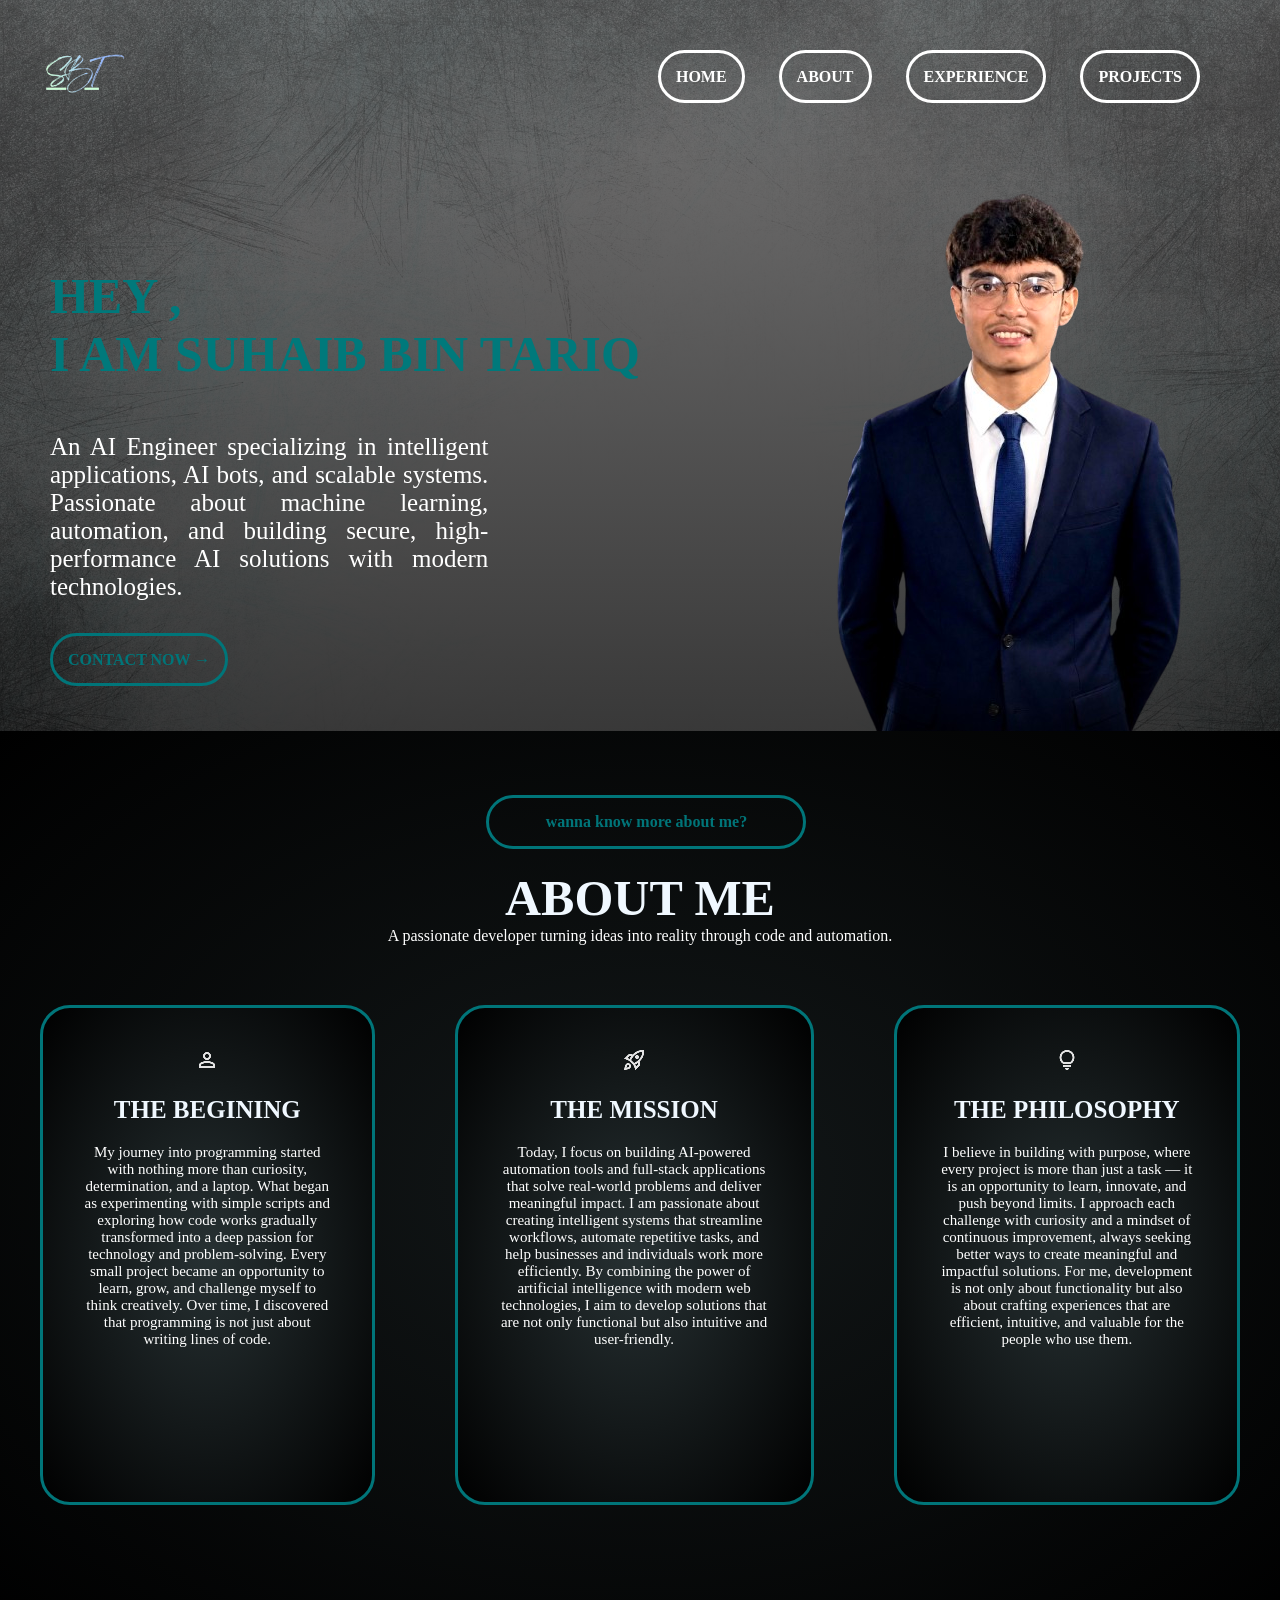
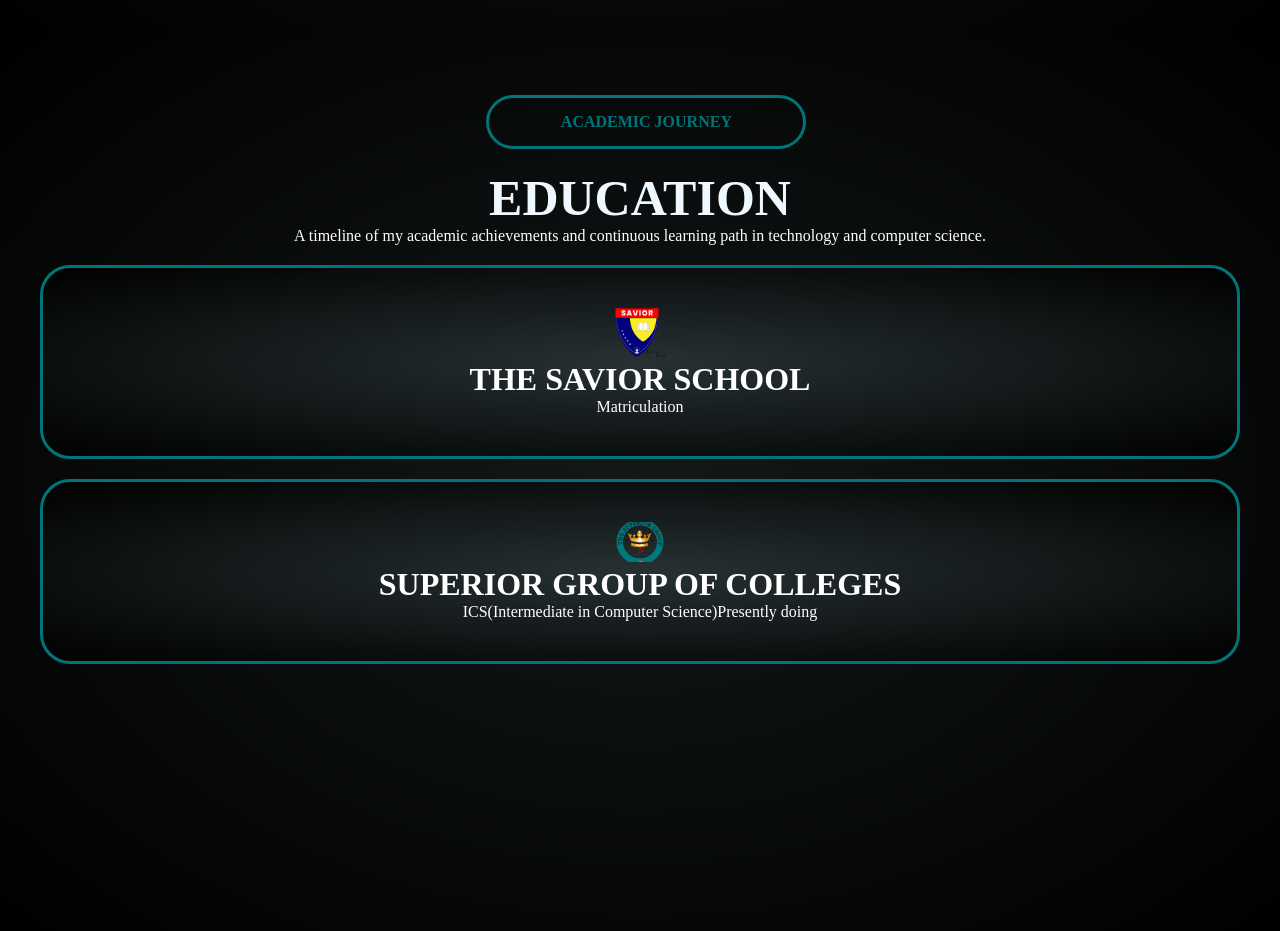
<file: index.html>
<!DOCTYPE html>
<html lang="en">

<head>
    <meta charset="UTF-8">
    <meta name="viewport" content="width=device-width, initial-scale=1.0">
    <title>Suhaib bin tariq</title>
    <link rel="stylesheet" href="style.css">
</head>

<body>

    <div class="main">
        <div class="header">
            <div class="logo">
                <img src="/Resources/Arden_silva__2_-removebg-preview.png">
            </div>
            <div class="menu">
                <ul>
                    <li>
                        <label for="HOME"><a href="">HOME</a></label>
                        <label for="ABOUT"><a href="">ABOUT</a></label>
                        <label for="EXPERIENCE"><a href="">EXPERIENCE</a></label>
                        <label for="PROJECTS"><a href="">PROJECTS</a></label>


                    </li>
                </ul>
            </div>
        </div>
        <div class="hero">
            <div class="h1">
                <h1>HEY , <br>I AM SUHAIB BIN TARIQ</h1>
                <div class="para">
                    <p>
                        An AI Engineer specializing in intelligent applications, AI bots, and scalable systems. Passionate
                        about machine learning, automation, and building secure, high-performance AI solutions with
                        modern technologies.
                    </p>
                </div>
                <div class="button">
                    <label for="CONTACT NOW"><a href="http://127.0.0.1:5500/form/index.html">CONTACT NOW →</a></label>

                </div>
            </div>

            <div class="me">
                <img src="/Resources/IMG_8029.JPG-removebg-preview.png" class="img">
            </div>

        </div>
        <div class="about">
            <div class="p">
                <p>wanna know more about me?</p>
            </div>
            <div class="What">
                <h1>ABOUT ME</h1>
            </div>
            <div class="pa">
                <p>A passionate developer turning ideas into reality through code and automation.</p>
            </div>
            <div class="grid">
                <div class="grid-contaioner">
                    <div class="grid-item">
                        <div>
                            <img src="/Resources/person_24dp_E3E3E3_FILL0_wght400_GRAD0_opsz24.png">
                            <h1>THE BEGINING</h1>
                            <P>My journey into programming started with nothing more than curiosity, determination, and
                                a laptop. What began as experimenting with simple scripts and exploring how code works
                                gradually transformed into a deep passion for technology and problem-solving. Every
                                small project became an opportunity to learn, grow, and challenge myself to think
                                creatively. Over time, I discovered that programming is not just about writing lines of
                                code.</P>
                        </div>
                    </div>
                    <div class="grid-item">
                        <div>
                            <img src="/Resources/rocket_launch_24dp_E3E3E3_FILL0_wght400_GRAD0_opsz24.png">
                            <h1>THE MISSION</h1>
                            <P>Today, I focus on building AI-powered automation tools and full-stack applications that
                                solve real-world problems and deliver meaningful impact. I am passionate about creating
                                intelligent systems that streamline workflows, automate repetitive tasks, and help
                                businesses and individuals work more efficiently. By combining the power of artificial
                                intelligence with modern web technologies, I aim to develop solutions that are not only
                                functional but also intuitive and user-friendly.</P>
                        </div>
                    </div>
                    <div class="grid-item">
                        <div>
                            <img src="/Resources/lightbulb_24dp_E3E3E3_FILL0_wght400_GRAD0_opsz24.png">
                            <h1>THE PHILOSOPHY</h1>
                            <P>I believe in building with purpose, where every project is more than just a task — it is
                                an opportunity to learn, innovate, and push beyond limits. I approach each challenge
                                with curiosity and a mindset of continuous improvement, always seeking better ways to
                                create meaningful and impactful solutions. For me, development is not only about
                                functionality but also about crafting experiences that are efficient, intuitive, and
                                valuable for the people who use them.</P>
                        </div>
                    </div>
                </div>

            </div>

        </div>
        <div class="education">
            <div class="h">
                <p>ACADEMIC JOURNEY</p>
            </div>
            <div class="edu-h">
                <h1>EDUCATION</h1>
            </div>
            <div class="pa">
                <p>A timeline of my academic achievements and continuous learning path in technology and computer science.</p>
            </div>
            <div class="edu-grid">
                    <div class="items">
                        <div>
                            <img src="/Resources/new_logo.png">
                            <h1>THE SAVIOR SCHOOL
                            </h1>
                            <P>Matriculation</P>
                        </div>
                    </div>
                    <div class="items">
                        <div>
                            <img src="/Resources/download-removebg-preview.png">
                            <h1>SUPERIOR GROUP OF COLLEGES</h1>
                            <P>ICS(Intermediate in Computer Science)Presently doing </P>
                        </div>
                    </div>
                </div>

            </div>

        </div>
        </div>

</body>

</html>
</file>
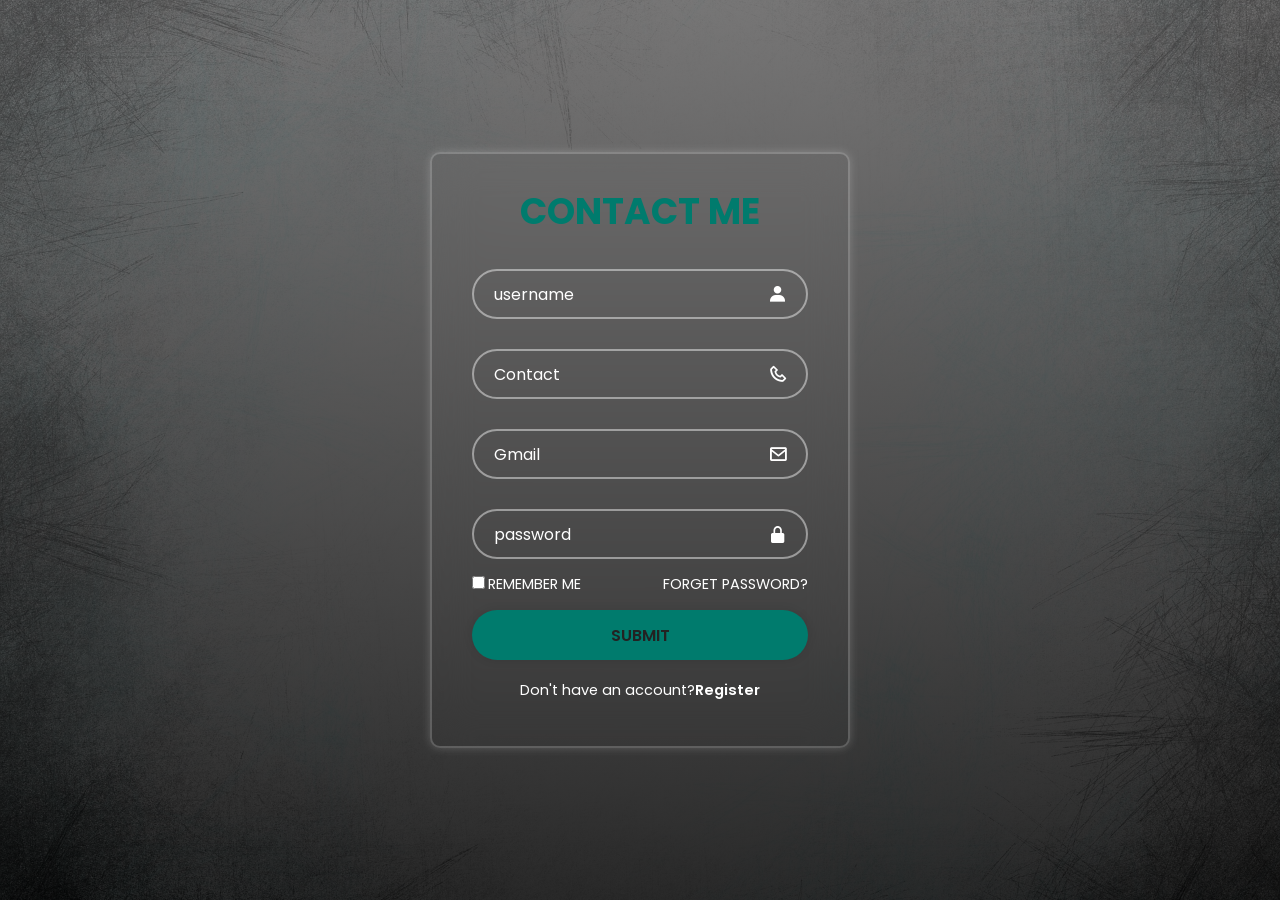
<file: form/index.html>
<!DOCTYPE html>
<html lang="en">
<head>
    <meta charset="UTF-8">
    <meta name="viewport" content="width=device-width, initial-scale=1.0">
    <title>CONTACT US NOW!</title>
    <link rel="stylesheet" href="style.css">
    <link href='https://unpkg.com/boxicons@2.1.4/css/boxicons.min.css' rel="stylesheet">
</head>
<body>
   
    <div class="wrapper">
        <form action="">
            <h1>
                CONTACT ME
            </h1>
            <div class="input-box">
                <input type="text" placeholder="username"
                required>
                <i class='bx bxs-user'></i>
            </div>
            <div class="input-box">
                <input type="text" placeholder="Contact"
                required>
                <i class="bx bx-phone"></i>
            </div>
            <div class="input-box">
                <input type="text" placeholder="Gmail"
                required>
                <i class="bx bx-envelope"></i>
            </div>
            
            <div class="input-box">
                <input type="password" placeholder="password"
                required>
                <i class='bx bxs-lock-alt'></i>
            </div>
            <div class="remember-forget">
                <label><input type="checkbox">REMEMBER ME</label>
                <a href="£">FORGET PASSWORD?</a>
            </div>
            <button type="submit" class="btn">
                SUBMIT
            </button>
            <div class="register-link">
                <p>Don't have an account?<a href="£">Register</a></p>
            </div>
        </form>

   </div>
</body>
</html>
</file>
<file: style.css>
* {
    margin: 0;
    padding: 0;
    box-sizing: border-box;
}

html,
body {
    width: 100%;
    height: 100%;
}

.main {
    background:
        linear-gradient(rgba(78, 77, 77, 0.763), rgba(0, 0, 0, 0.834)),
        url(/Resources/ridderhof-background-1794077_1920.jpg);
    width: 100%;
    height: 100%;
    background-repeat: no-repeat;
    background-size: cover;
}

.header {
    display: flex;
    justify-content: space-between;
    /* logo left, menu right */
    align-items: center;
    align-self: center;
    /* vertical alignment */
    padding: 0;
    width: 100%;

}

.logo img {
    width: 150px;
    height: 100%;
}

.menu {
    max-width: fit-content;
    
}

.menu ul {
    width: auto;
    list-style: none;
    margin: 50px;
    color: rgb(2, 143, 148);
    align-items: center;
    text-align: center;
}

.menu li {
    text-decoration: none;
    gap: 90px;
    color: rgb(2, 157, 165);
    border: 2px;
    border-color: rgb(0, 141, 154);
    border-radius: 20PX;
    
}

.menu a {
    text-decoration: none;
    color: #ffffff;
    width: 100%;
    height: fit-content;
    border: solid;
    margin-right: 30px;
    padding: 15px;
    font-family: 'Times New Roman', Times, serif;
    font-weight: 700;
    border-radius: 1000px;
    border-color: #ffffff;
    border-width: 3px;
    
}

.menu a:hover {
    text-decoration: none;
    color: #009c8a;
    width: 100%;
    height: fit-content;
    border: solid;
    margin-right: 30px;
    padding: 15px;
    font-family: 'Times New Roman', Times, serif;
    font-weight: 700;
    border-radius: 1000px;
    border-color: #009d90;
    border-width: 3px;
    transform: scale(1.1);
    transition: 1s;
}

.hero {
    display: flex;
    justify-content: space-between;
    /* logo left, menu right */
    align-items: center;
    align-self: center;
    /* vertical alignment */
    padding: 0;
    width: 100%;
}

.hero h1 {
    text-align: left;
    color: rgb(0, 121, 123);
    margin: 50px;
    font-size: 50px;
}

.para {
    width: 55%;
    margin: 50px;
    text-align: justify;
    font-size: 25px;
    font-style: normal;
    color: rgb(255, 255, 255);
    font-family: 'Times New Roman', Times, serif;
}

.img {
    margin-right: 50px;
    width: auto;
    height: auto;
    float: right;
}

.about {
    width: 100%;
    height: 100%;
    background-image: radial-gradient(rgb(19, 24, 25), rgb(0, 0, 0));
    text-align: center;
    padding-top: 5%;
    font-size: medium;
    font-style: normal;
    color: #ffffff;
    align-items: center;
    align-self: center;
}

.p {
    width: 25%;
    height: fit-content;
    border: solid;
    padding: 015px;
    font-family: 'Times New Roman', Times, serif;
    font-weight: 700;
    border-radius: 100px;
    border-color: #007579;
    border-width: 3px;
    align-items: center;
    align-self: center;
    align-content: center;
    text-align: center;
    margin-left: 38%;
    color: #007579;
}

.about h1 {
    color: aliceblue;
    font-size: 50px;
    margin-top: 20px;
}

.button label a {
    width: 15%;
    height: fit-content;
    color: #007579;
    border: solid;
    padding: 15px;
    margin: 50px;
    font-family: 'Times New Roman', Times, serif;
    font-weight: 700;
    border-radius: 1000px;
    border-color: #007579;
    border-width: 3px;
    align-items: center;
    align-self: center;
    align-content: center;
    text-align: center;
    text-decoration: none;
}

.button label a:hover {
    text-decoration: none;
    color: #ffffff;
    width: 100%;
    height: fit-content;
    border: solid;
    margin-right: 30px;
    padding: 15px;
    font-family: 'Times New Roman', Times, serif;
    font-weight: 700;
    border-radius: 1000px;
    border-color: #ffffff;
    border-width: 3px;
    transform: scale(1.3);
    transition: 1s;
}

.grid {
    display: flex;
    columns: 1fr 1fr;
    height: auto;
    padding-top: 40px;

}

.grid-contaioner {
    display: flex;
    columns: 1fr 1fr 1fr;
    height: 60vh;
    justify-content: center;
    align-self: center;

}

.grid-item {
    color: #ffffff;
    border: 3PX;
    border-radius: 30px;
    border-color: #007579;
    border-style: solid;
    padding: 20px;
    padding-top: 40px;
    padding-bottom: 40px;
    margin: 20px 40px;
    justify-content: center;
    align-items: center;
    text-align: center;
    background-image: radial-gradient(rgb(39, 49, 51), rgb(0, 0, 0));
}

.grid-item:hover {
    color: #ffffff;
    border-radius: 30px;
    border-color: #ffffff;
    border-width: 3px;
    transform: scale(1.1);
    transition: 1s;
    justify-content: center;
}

.grid-item p {
    padding: 20PX;
    font-size: 15px;
    font-family: 'Times New Roman', Times, serif;
    text-align: center;
}

.grid-item h1 {
    font-size: 25px;
    font-family: 'Times New Roman', Times, serif;
}

.education {
    height: 100%;
    width: 100%;
    background-image: radial-gradient(rgb(19, 24, 25), rgb(0, 0, 0));
    text-align: center;
    padding-top: 5%;
    font-size: medium;
    font-style: normal;
    color: #ffffff;
    align-items: center;
    align-self: center;
}

.h {
    width: 25%;
    height: fit-content;
    border: solid;
    padding: 015px;
    font-family: 'Times New Roman', Times, serif;
    font-weight: 700;
    border-radius: 100px;
    border-color: #007579;
    border-width: 3px;
    align-items: center;
    align-self: center;
    align-content: center;
    text-align: center;
    margin-left: 38%;
    color: #007579;
}
.edu-h{
    color: aliceblue;
    font-size: 25px;
    margin-top: 20px;
}
.items{
    color: #ffffff;
    border: 3PX;
    border-radius: 30px;
    border-color: #007579;
    border-style: solid;
    padding: 20px;
    padding-top: 40px;
    padding-bottom: 40px;
    margin: 20px 40px;
    justify-content: center;
    align-items: center;
    text-align: center;
    background-image: radial-gradient(rgb(39, 49, 51), rgb(0, 0, 0));
}
.items img{
    width: 50px;
}
.items:hover{
    color: #ffffff;
    border-radius: 30px;
    border-color: #ffffff;
    border-width: 3px;
    transform: scale(0.9);
    transition: 1s;
    justify-content: center;   
}
</file>
<file: form/style.css>
@import url('https://fonts.googleapis.com/css2?family=poppins:wght@300;400;500;600;700;800;900&display=swap');
*{
    margin: 0;
    padding: 0;
    box-sizing: border-box;
    font-family: 'poppins',sans-serif;
}
body{
    display: flex;
    justify-content: center;
    align-items: center;
    min-height: 100vh;
    background:
        linear-gradient(rgba(78, 77, 77, 0.763), rgba(0, 0, 0, 0.834)),
        url(ridderhof-background-1794077_1920.jpg);
    background-size: cover;
    background-position: center;
}
.wrapper{
width: 420px;
background: transparent;
border: 2px solid rgba(255, 255, 255, .2);
box-shadow: 0 0 10px rgba(255, 255, 255, .2);
backdrop-filter: blur(20px);
color: white;
border-radius: 10px;
padding: 30px 40px;
}
.wrapper h1{
    font-size: 36px;
    text-align: center;
    color: rgb(0, 123, 109);
}
.wrapper .input-box{
    position: relative;
    width: 100%;
    height: 50px;
    margin: 30px 0;
}
.input-box input{
    width: 100%;
    height: 100%;
    background: transparent;
    border: none;
    outline: none;
    border: 2px solid rgba(255, 255, 255, 0.451);
    border-radius: 40px;
    font-size: 16px;
    color: white;
    padding: 20px 45px 20px 20px;
}
.input-box input::placeholder{
    color: white;
}
.input-box i{
    position: absolute;
    right: 20px;
    top: 50%;
    transform: translateY(-50%);
    font-size: 20px;
}
.wrapper .remember-forget{
    display: flex;
    justify-content: space-between;
    font-size: 14.5px;
    margin: -15px 0 15px;
}
.remember-forget label input{
    accent-color: white;
    margin-right: 3px;
}
.remember-forget a{
    color: white;
    text-decoration: none;
}
.remember-forget a:hover{
    text-decoration: underline;
}
.wrapper .btn{
    width: 100%;
    height: 50px;
    background: rgb(0, 123, 109);
    border: none;
    outline: none;
    border-radius: 40px;
    box-shadow: 0 0 10px rgba(0, 0, 0, .1);
    cursor: pointer;
    font-size: 16px;
    color: rgb(35, 34, 34);
    font-weight: 600;
}
.wrapper .btn:hover{
    width: 100%;
    height: 50px;
    background: rgb(254, 255, 255);
    border: none;
    outline: none;
    border-radius: 40px;
    box-shadow: 0 0 10px rgba(0, 0, 0, .1);
    cursor: pointer;
    font-size: 16px;
    color: rgb(35, 34, 34);
    font-weight: 600;
}
.wrapper .register-link{
    font-size: 14.5px;
    text-align: center;
    margin: 20px 0 15px;
}
.register-link p a{
    color: white;
    text-decoration: none;
    font-weight: 600;
}
.register-link p a:hover{
    text-decoration: underline;
}
</file>
